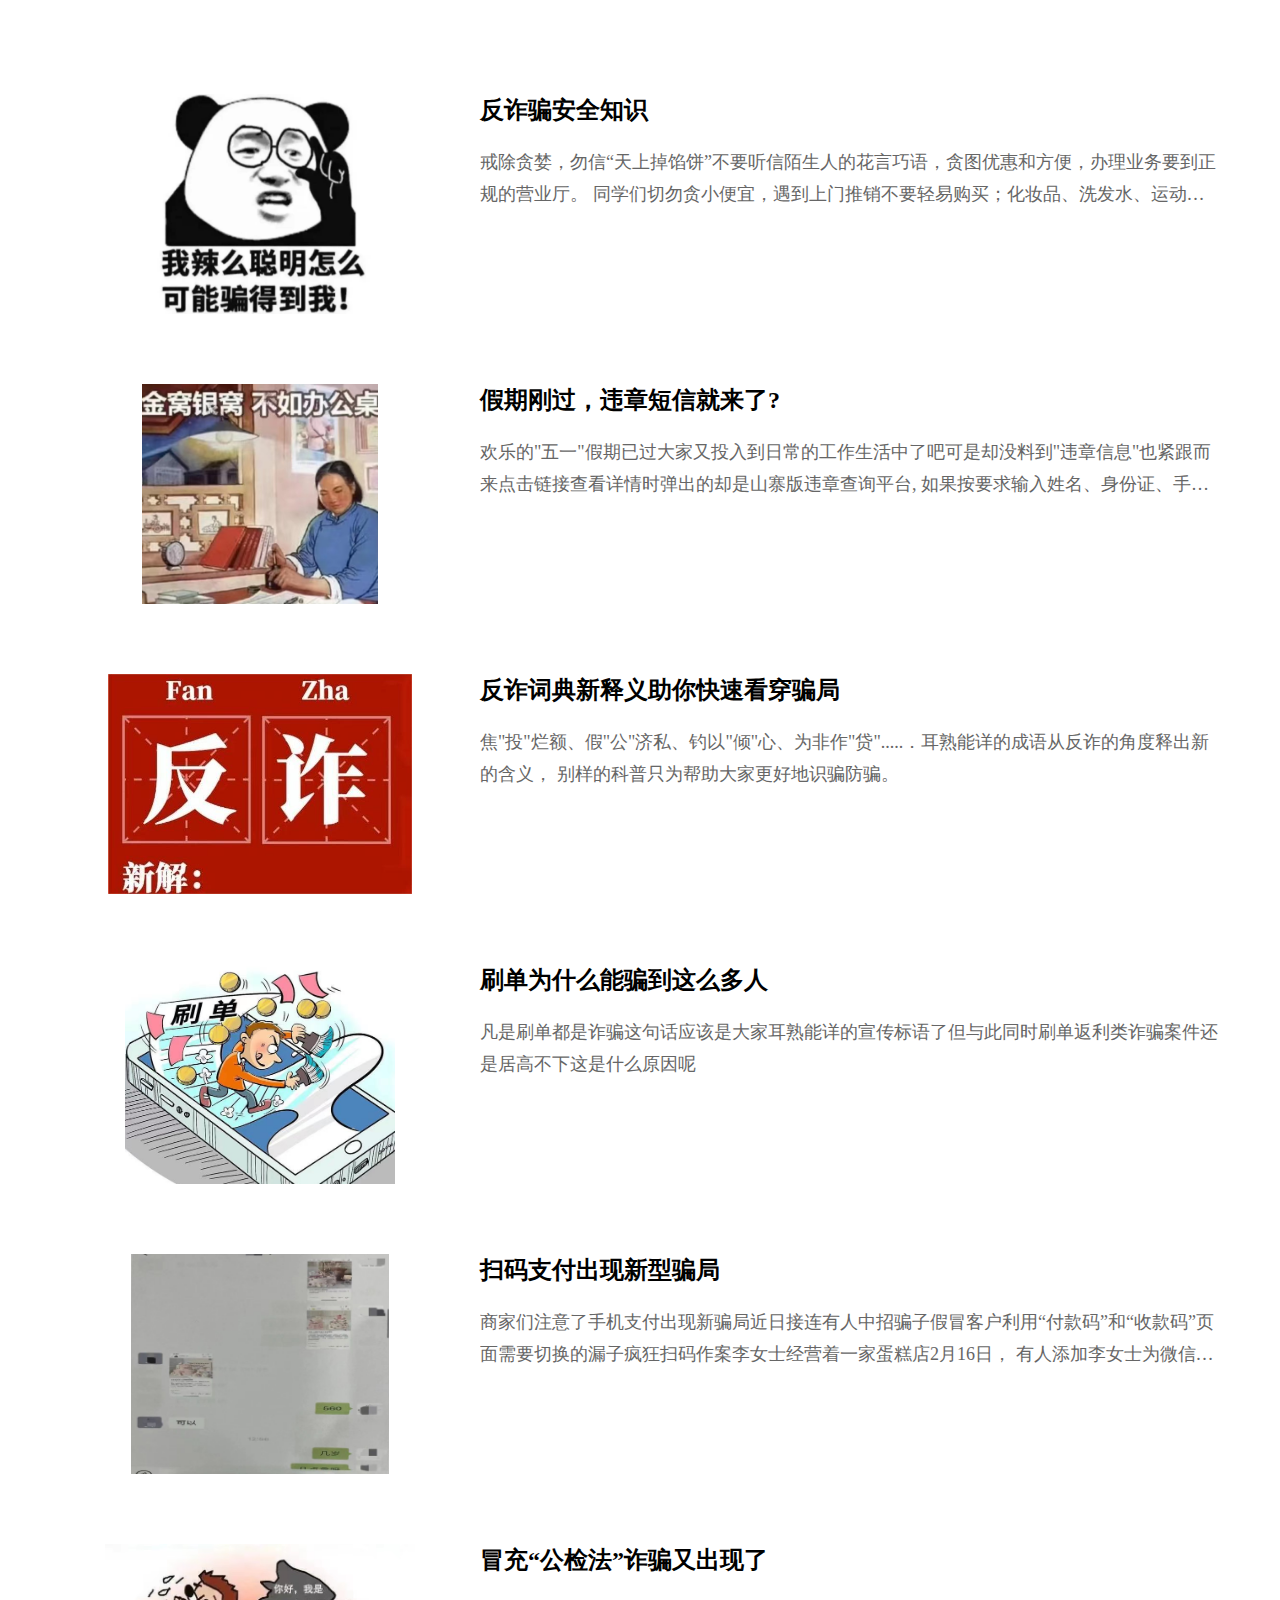
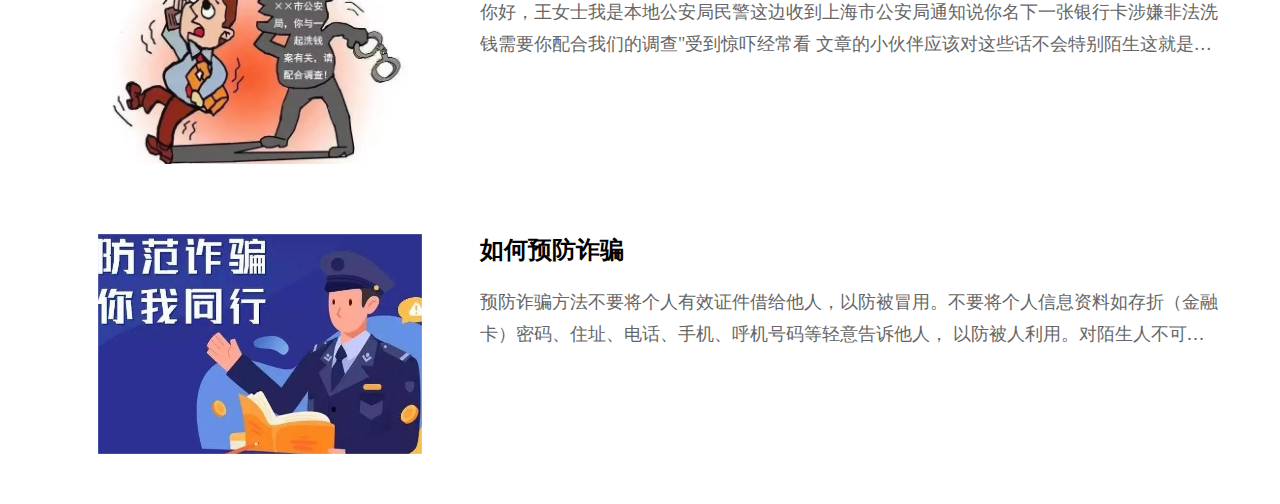
<file: du/45/index.html>
<!DOCTYPE html>
<html>
	<head>
		<meta charset="utf-8" />
		<title></title>
	</head>
	<body>
		<div class="box">
			<div class="list">
				<!-- 左测图片 -->
				<div class="list-img">
					<img src="img/case1.jpg" alt="">
				</div>
				<!-- 右侧文字 -->
				<div class="list-text">
					<a href="detail.html">
						<h3>反诈骗安全知识</h3>
						<p>戒除贪婪，勿信“天上掉馅饼”不要听信陌生人的花言巧语，贪图优惠和方便，办理业务要到正规的营业厅。
							同学们切勿贪小便宜，遇到上门推销不要轻易购买；化妆品、洗发水、运动鞋或笔记本电脑等物品，
							骗子极有可能采用伪劣产品或以数量短缺等方式进行诈骗。
							防止银行卡诈骗、网上诈骗、电话诈骗，不要相信未经核实的退学费、中奖、捐助等信息、电话，不要贪图小利以免上当受骗。</p>
					</a>
				</div>
			</div>
			<div class="list">
				<!-- 左测图片 -->
				<div class="list-img">
					<img src="img/5.jpg" alt="">
				</div>
				<!-- 右侧文字 -->
				<div class="list-text">
					<a>
						<h3>假期刚过，违章短信就来了?</h3>
						<p>欢乐的"五一"假期已过大家又投入到日常的工作生活中了吧可是却没料到"违章信息"也紧跟而来点击链接查看详情时弹出的却是山寨版违章查询平台,
							如果按要求输入姓名、身份证、手机号、设置密码就会泄露个人信息然而骗子要的不止这些下一步是引导受害人下载诈骗 APP 达到骗钱目的</p>
					</a>

				</div>
			</div>
			<div class="list">
				<!-- 左测图片 -->
				<div class="list-img">
					<img src="img/10.jpg" alt="">
				</div>
				<!-- 右侧文字 -->
				<div class="list-text">
					<a>
						<h3>反诈词典新释义助你快速看穿骗局</h3>
						<p>焦"投"烂额、假"公"济私、钓以"倾"心、为非作"贷".....．耳熟能详的成语从反诈的角度释出新的含义，
							别样的科普只为帮助大家更好地识骗防骗。</p>
					</a>

				</div>
			</div>
			<div class="list">
				<!-- 左测图片 -->
				<div class="list-img">
					<img src="img/6.jpg" alt="">
				</div>
				<!-- 右侧文字 -->
				<div class="list-text">
					<a>
						<h3>刷单为什么能骗到这么多人</h3>
						<p>凡是刷单都是诈骗这句话应该是大家耳熟能详的宣传标语了但与此同时刷单返利类诈骗案件还是居高不下这是什么原因呢</p>
					</a>

				</div>
			</div>

			<div class="list">
				<!-- 左测图片 -->
				<div class="list-img">
					<img src="img/8.jpg" alt="">
				</div>
				<!-- 右侧文字 -->
				<div class="list-text">
					<a>
						<h3>扫码支付出现新型骗局</h3>
						<p>商家们注意了手机支付出现新骗局近日接连有人中招骗子假冒客户利用“付款码”和“收款码”页面需要切换的漏子疯狂扫码作案李女士经营着一家蛋糕店2月16日，
							有人添加李女士为微信好友说要预定一个蛋糕</p>
					</a>

				</div>
			</div>
			<div class="list">
				<!-- 左测图片 -->
				<div class="list-img">
					<img src="img/12.jpg" alt="">
				</div>
				<!-- 右侧文字 -->
				<div class="list-text">
					<a>
						<h3>冒充“公检法”诈骗又出现了</h3>
						<p>你好，王女士我是本地公安局民警这边收到上海市公安局通知说你名下一张银行卡涉嫌非法洗钱需要你配合我们的调查"受到惊吓经常看
							文章的小伙伴应该对这些话不会特别陌生这就是冒充公检法诈骗的 典开场</p>
					</a>

				</div>
			</div>
			<div class="list">
				<!-- 左测图片 -->
				<div class="list-img">
					<img src="img/11.jpg" alt="">
				</div>
				<!-- 右侧文字 -->
				<div class="list-text">
					<a>
						<h3>如何预防诈骗</h3>
						<p>预防诈骗方法不要将个人有效证件借给他人，以防被冒用。不要将个人信息资料如存折（金融卡）密码、住址、电话、手机、呼机号码等轻意告诉他人，
							以防被人利用。对陌生人不可轻信，不要将钱物借出。防止以“求助”或利诱为名的诈骗行为，一旦发现可疑情形，
							应及时向父母、老师或保卫处（派出所）报告。切不可轻信张贴广告或网上勤工助学、求职应聘等信息。校内诈骗作案的主要手段。</p>
					</a>

				</div>
			</div>

		</div>
		<style>
			* {
				margin: 0;
				padding: 0;
			}

			.box {
				padding-top: 6vh;
				width: 1200px;
				margin: 20px auto;
			}

			.list {
				cursor: pointer;
				width: 1160px;
				height: 220px;
				margin-bottom: 30px;
				padding: 20px;
				border-radius: 20px;
				transition: all 0.3s;
			}

			.list:hover {
				box-shadow: 2px 3px 10px #ccc;
			}

			.list-img {
				float: left;
				width: 400px;
				height: 220px;
			}
			
			.list-img img {
				width: 100%;
				height: 100%;
				object-fit: contain;
			}

			.list-text {
				float: right;
				width: 740px;
			}

			.list-text h3 {
				font-size: 24px;
				margin-bottom: 20px;
			}

			.list-text p {
				font-size: 18px;
				color: #666;
				line-height: 1.8;
				display: -webkit-box;
				-webkit-box-orient: vertical;
				-webkit-line-clamp: 2;
				overflow: hidden;
			}

			/* a标签下划线去除 */
			.list-text a {
				text-decoration: none;
				color: #000;
			}

			.list-text a:hover {
				color: red;
			}
			/* 图片变大 */
			.list-img:hover {
			  transform: scale(1.1);
			}

		</style>
	</body>
</html>
</file>
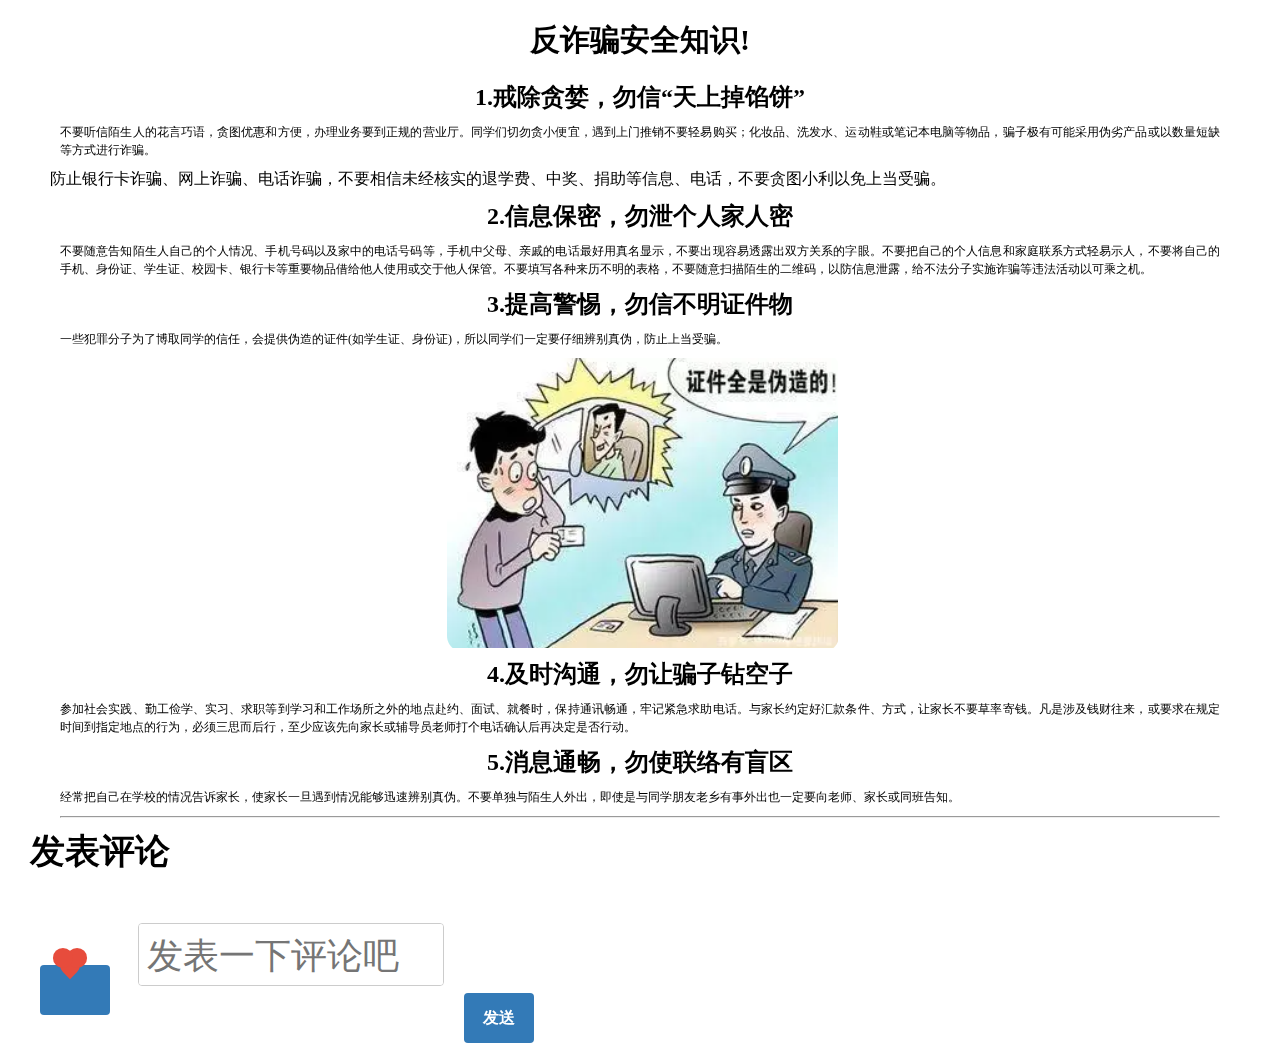
<file: du/45/detail.html>
<!DOCTYPE html>
<html>
	<head>
		<meta charset="utf-8" />
		<title></title>
		<script type="text/javascript" src="js/new_file.js"></script>
		<style>
			* {
				margin: 10px;
				padding: 0px;
			}

			.list-text h1 {
				font-size: 30px;
				margin-bottom: 20px;
				text-align: center;
			}

			.list-text h2 {
				font-size: 24px;
				text-align: center;
			}

			.list-text p {
				font-size: 12px;
				line-height: 1.5;
				text-align: justify;
			}

			h5 {
				font-size: 35px;
				text-align: left;
			}

			.comment-box {
				margin-bottom: 20px;
			}

			textarea {
				width: 100%;
				height: 100px;
				padding: 8px;
				font-size: 36px;
				border: 1px solid #ccc;
				border-radius: 4px;
				resize: none;
			}

			button {
				/* display: block; */
				float: left;
				margin-top: 80px;
				padding: 6px 10px;
				font-size: 16px;
				font-weight: bold;
				color: #fff;
				background-color: #337ab7;
				border: none;
				border-radius: 4px;
				cursor: pointer;
				width: 70px;
				height: 50px;
			}

			button:hover {
				background-color: #23527c;
			}
			.heart-icon {
			  position: absolute;
			  top: 60px;
			  left: 20px;
			  width: 20px;
			  height: 20px;
			  background: #e74c3c;
			  transform: rotate(45deg);
			  transform-origin: center;
			  border-radius: 50% 50% 0 50%;
			  transition: all 0.3s ease-out 0s;
			}
			.heart-icon::before,
			.heart-icon::after {
			  content: '';
			  position: absolute;
			  background-color: #e74c3c;
			  border-radius: 50%;
			}
			.heart-icon:before {
			  top: -10px;
			  left: 0;
			  width: 20px;
			  height: 20px;
			}
			.heart-icon:after {
			  top: 0;
			  left: -10px;
			  width: 20px;
			  height: 20px;
			}
			.heart-icon.animate {
			  transform: rotate(45deg) scale(1.5);
			  opacity: 0;
			}
			.heart{
				position: relative;
			}
		</style>
	</head>
	<body>
		<div class="box">
			<div class="list">
				<div class="list-text">
					<h1>反诈骗安全知识!</h1>
					<h2>1.戒除贪婪，勿信“天上掉馅饼”</h2>
					<p>不要听信陌生人的花言巧语，贪图优惠和方便，办理业务要到正规的营业厅。同学们切勿贪小便宜，遇到上门推销不要轻易购买；化妆品、洗发水、运动鞋或笔记本电脑等物品，骗子极有可能采用伪劣产品或以数量短缺等方式进行诈骗。
					</p>
					防止银行卡诈骗、网上诈骗、电话诈骗，不要相信未经核实的退学费、中奖、捐助等信息、电话，不要贪图小利以免上当受骗。
					<h2>2.信息保密，勿泄个人家人密</h2>
					<p>不要随意告知陌生人自己的个人情况、手机号码以及家中的电话号码等，手机中父母、亲戚的电话最好用真名显示，不要出现容易透露出双方关系的字眼。不要把自己的个人信息和家庭联系方式轻易示人，不要将自己的手机、身份证、学生证、校园卡、银行卡等重要物品借给他人使用或交于他人保管。不要填写各种来历不明的表格，不要随意扫描陌生的二维码，以防信息泄露，给不法分子实施诈骗等违法活动以可乘之机。
					</p>
					<h2>3.提高警惕，勿信不明证件物</h2>
					<p>一些犯罪分子为了博取同学的信任，会提供伪造的证件(如学生证、身份证)，所以同学们一定要仔细辨别真伪，防止上当受骗。</p>
					<img src="img/66.png" style="display: block;margin: 0 auto;">
					<h2>4.及时沟通，勿让骗子钻空子</h2>
					<p>参加社会实践、勤工俭学、实习、求职等到学习和工作场所之外的地点赴约、面试、就餐时，保持通讯畅通，牢记紧急求助电话。与家长约定好汇款条件、方式，让家长不要草率寄钱。凡是涉及钱财往来，或要求在规定时间到指定地点的行为，必须三思而后行，至少应该先向家长或辅导员老师打个电话确认后再决定是否行动。
					</p>
					<h2>5.消息通畅，勿使联络有盲区</h2>
					<p>经常把自己在学校的情况告诉家长，使家长一旦遇到情况能够迅速辨别真伪。不要单独与陌生人外出，即使是与同学朋友老乡有事外出也一定要向老师、家长或同班告知。</p>
					<hr>
				</div>
			</div>
		</div>
		<h5>发表评论</h5>
		<!--        <div>
			<img src="img/77.png" style="float: left; width: 100px;height: auto;">
			<textarea style="margin-left:2vh; float: left; width: 32vh;height:5vh;"></textarea>

		</div> -->
		<div class="heart">
			<button id="like-btn" class="like-btn">
				<span class="heart-icon"></span>
			</button>
		</div>
		<br>
		<div id="comment-list"></div>
		<!-- 评论输入框 -->
		<div class="comment-box">
			<textarea style="margin-left:2vh; float: left; width: 32vh;height:5vh;" id="comment-text"
				placeholder="发表一下评论吧"></textarea>
			<button onclick="addComment()">发送</button>
		</div>
		<!-- 评论列表 -->

	</body>
	<script>
		// 获取评论输入框和评论列表元素
		const commentText = document.getElementById('comment-text');
		const commentList = document.getElementById('comment-list');

		// 定义添加评论函数
		function addComment() {
			// 获取评论文本
			const commentContent = commentText.value;

			// 如果评论文本为空，则不做任何操作
			if (!commentContent) {
				return;
			}

			// 创建评论元素
			const comment = document.createElement('div');
			comment.innerText = commentContent;

			// 将评论添加到评论列表中
			commentList.appendChild(comment);

			// 清空评论输入框
			commentText.value = '';
		}
	</script>
</html>
</file>
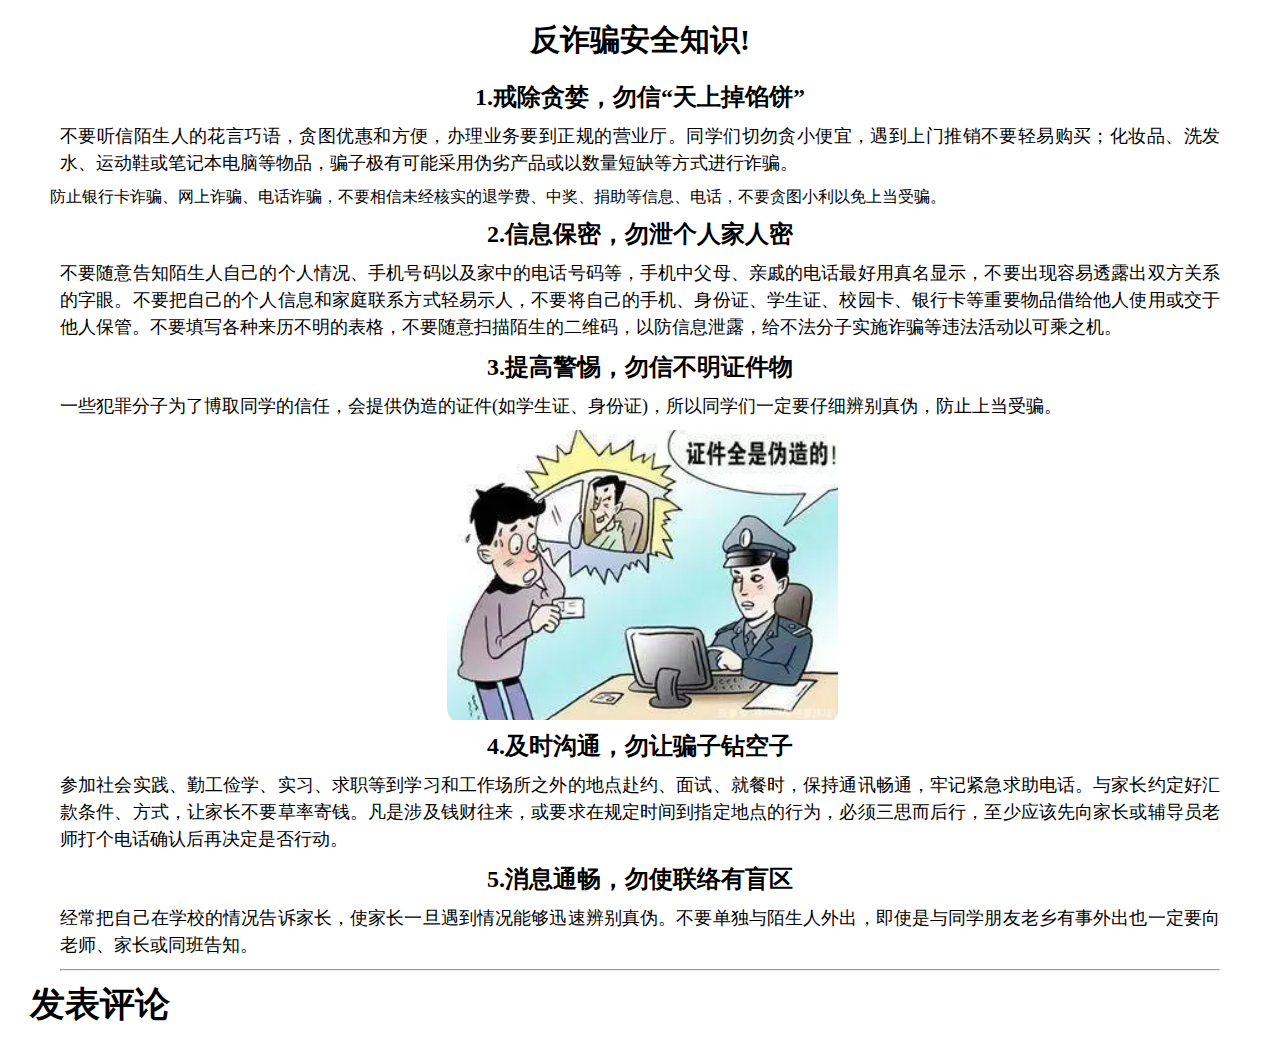
<file: du/45/jmk.html>
<!DOCTYPE html>
<html>
	<head>
		<meta charset="utf-8" />
		<title></title>
	</head>
	<body>
		<div class="box">
			<div class="list">
				<div class="list-text">
					<h1>反诈骗安全知识!</h1>
					<h2>1.戒除贪婪，勿信“天上掉馅饼”</h2>
					<p>不要听信陌生人的花言巧语，贪图优惠和方便，办理业务要到正规的营业厅。同学们切勿贪小便宜，遇到上门推销不要轻易购买；化妆品、洗发水、运动鞋或笔记本电脑等物品，骗子极有可能采用伪劣产品或以数量短缺等方式进行诈骗。
					</p>
					防止银行卡诈骗、网上诈骗、电话诈骗，不要相信未经核实的退学费、中奖、捐助等信息、电话，不要贪图小利以免上当受骗。
					<h2>2.信息保密，勿泄个人家人密</h2>
					<p>不要随意告知陌生人自己的个人情况、手机号码以及家中的电话号码等，手机中父母、亲戚的电话最好用真名显示，不要出现容易透露出双方关系的字眼。不要把自己的个人信息和家庭联系方式轻易示人，不要将自己的手机、身份证、学生证、校园卡、银行卡等重要物品借给他人使用或交于他人保管。不要填写各种来历不明的表格，不要随意扫描陌生的二维码，以防信息泄露，给不法分子实施诈骗等违法活动以可乘之机。
					</p>
					<h2>3.提高警惕，勿信不明证件物</h2>
					<p>一些犯罪分子为了博取同学的信任，会提供伪造的证件(如学生证、身份证)，所以同学们一定要仔细辨别真伪，防止上当受骗。</p>
					<img src="img/66.png" style="display: block;margin: 0 auto;">
					<h2>4.及时沟通，勿让骗子钻空子</h2>
					<p>参加社会实践、勤工俭学、实习、求职等到学习和工作场所之外的地点赴约、面试、就餐时，保持通讯畅通，牢记紧急求助电话。与家长约定好汇款条件、方式，让家长不要草率寄钱。凡是涉及钱财往来，或要求在规定时间到指定地点的行为，必须三思而后行，至少应该先向家长或辅导员老师打个电话确认后再决定是否行动。</p>
				    <h2>5.消息通畅，勿使联络有盲区</h2>
					<p>经常把自己在学校的情况告诉家长，使家长一旦遇到情况能够迅速辨别真伪。不要单独与陌生人外出，即使是与同学朋友老乡有事外出也一定要向老师、家长或同班告知。</p>
				<hr>				
				</div>
			</div>
		</div>
           <h5>发表评论</h5>

		<style>
			* {
				margin: 10px;
				padding: 0px;
			}

			/* .box {
				width: 120px;
				margin: 10px auto;
			}

			.list {
				cursor: pointer;
				width: 100%;
				height: 220px;
				margin-bottom: 30px;
				padding: 20px;
				border-radius: 20px;
				transition: all 0.3s;
				margin: 0 auto;
			}
			.list-text {
				float: right;
				width: 740px;
				text-align: center;
			}
			 */
			.list-text h1 {
				font-size: 30px;
				margin-bottom: 20px;
				text-align: center;
			}

			.list-text h2 {
				font-size: 24px;
				text-align: center;
			}

			.list-text p {
				font-size: 18px;
				line-height: 1.5;
				text-align: justify;
			}
			h5{
				font-size: 35px;
				text-align:left;
			}
		</style>
	</body>
</html>
</file>
